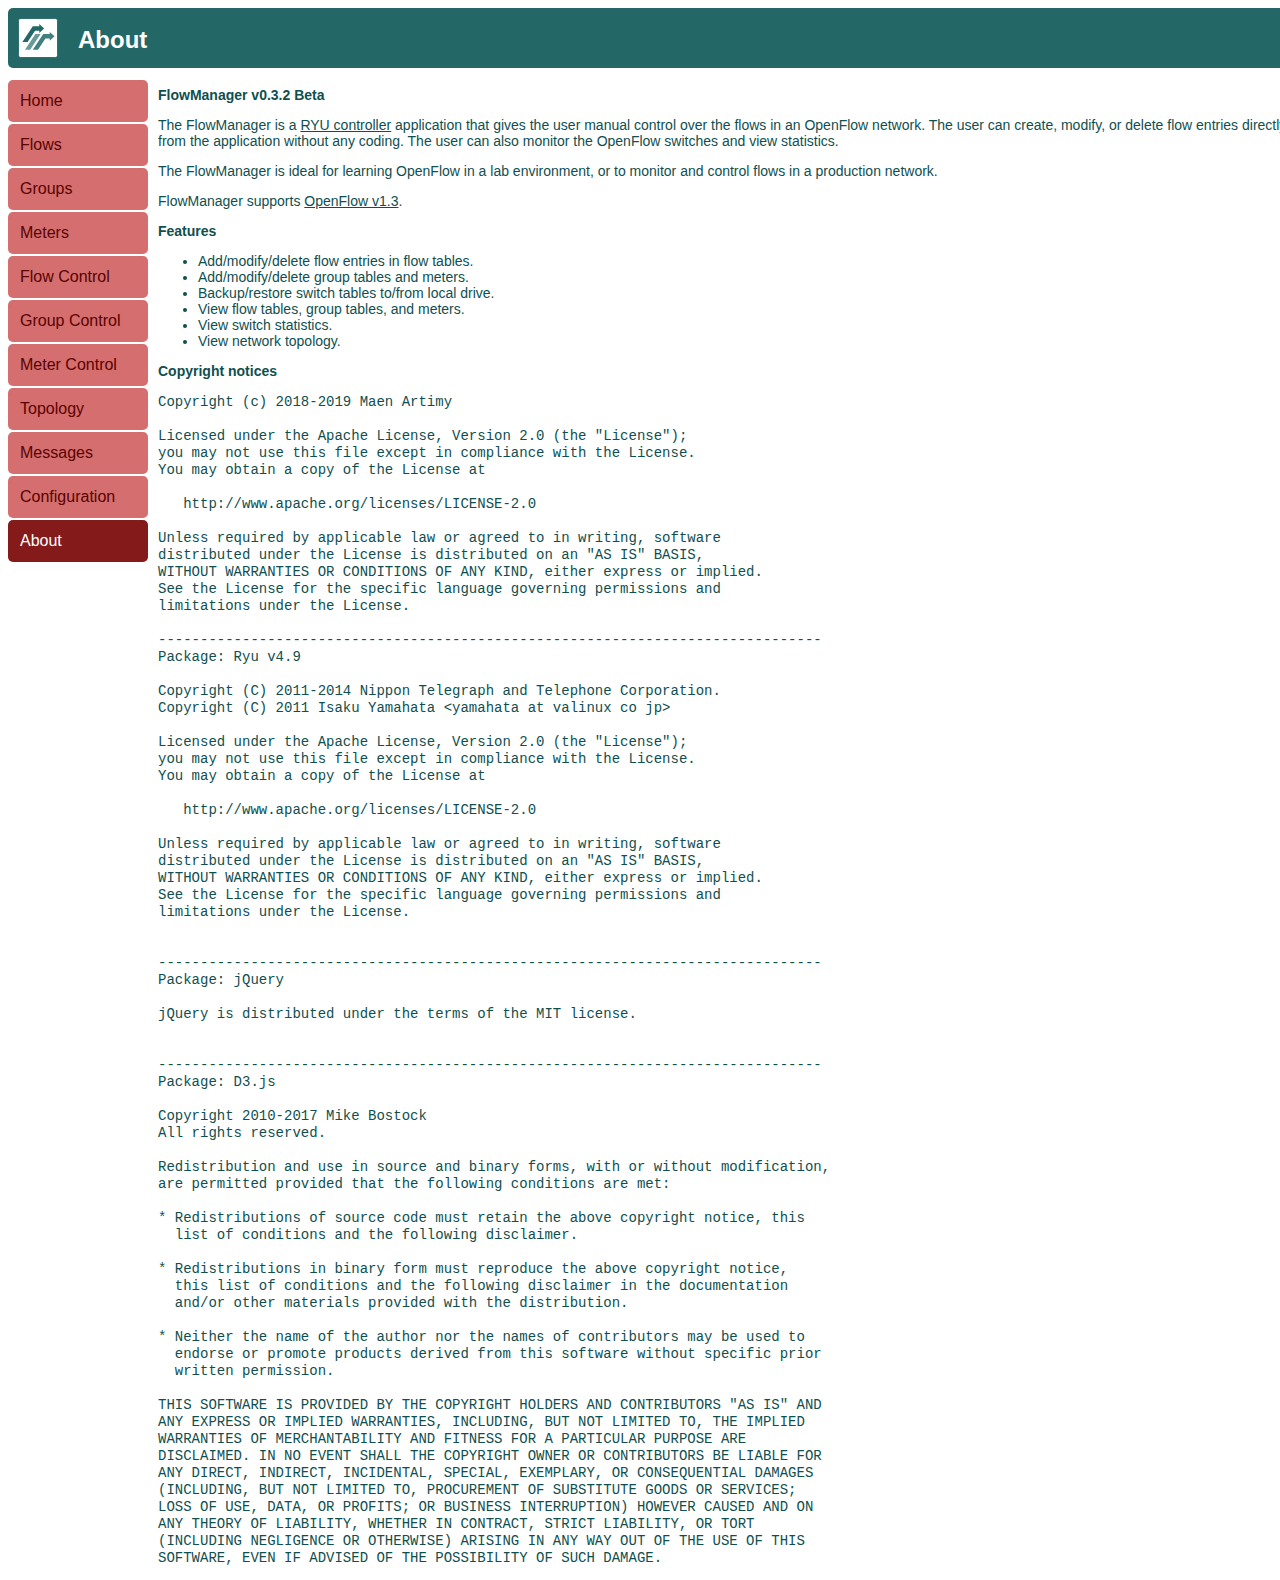
<file: flowmanager_1.0/about.html>
<!DOCTYPE html>
<meta charset="utf-8">
<html>
<head>
	<title>About FlowManager</title>
	<link rel="shortcut icon" href="img/favicon.ico" type="image/x-icon">
	<link rel="stylesheet" type="text/css" href="css\style.css?v2">
	<link rel="stylesheet" type="text/css" href="css\menu.css?v2">
	<script src="js\jquery-3.3.1.min.js"></script>
</head>
<body>
<div class="container_16">
	<div id="header" class="grid_16">
	<h1>About</h1>
	</div>
	<div id="menu" class="grid_2"></div>
	<div id="main" class="grid_14">
		<h1>FlowManager v0.3.2 Beta</h1>
		<p>The FlowManager is a <a href="https://osrg.github.io/ryu" target="_blank">RYU controller</a> application 
				that gives the user manual control over the flows 
				in an OpenFlow network. The user can create, 
				modify, or delete flow entries directly from the application without any coding. 
				The user can also monitor the OpenFlow switches and 
				view statistics. 
		</p>
		<p>The FlowManager is ideal for learning OpenFlow in a lab environment, or to monitor and control flows in a 
				production network.</p>
		<p>FlowManager supports <a href="https://www.opennetworking.org/" target="_blank">OpenFlow v1.3</a>.</p>

		<h2>Features</h2>
		<ul>
			<li>Add/modify/delete flow entries in flow tables.</li>
			<li>Add/modify/delete group tables and meters.</li>
			<li>Backup/restore switch tables to/from local drive.</li>
			<li>View flow tables, group tables, and meters.</li>
			<li>View switch statistics.</li>
			<li>View network topology.</li>
		</ul>

		
		<h1>Copyright notices</h1>
		<!--p>Copyright &copy 2018 Maen Artimy</p-->
		<pre><span class="license"></span></pre>
		<script language="javascript">$(".license" ).load("LICENSE");</script></pre>
	</div>
</div>
<script src="js\mainmenu.js"></script>
</body>
</html>
</file>
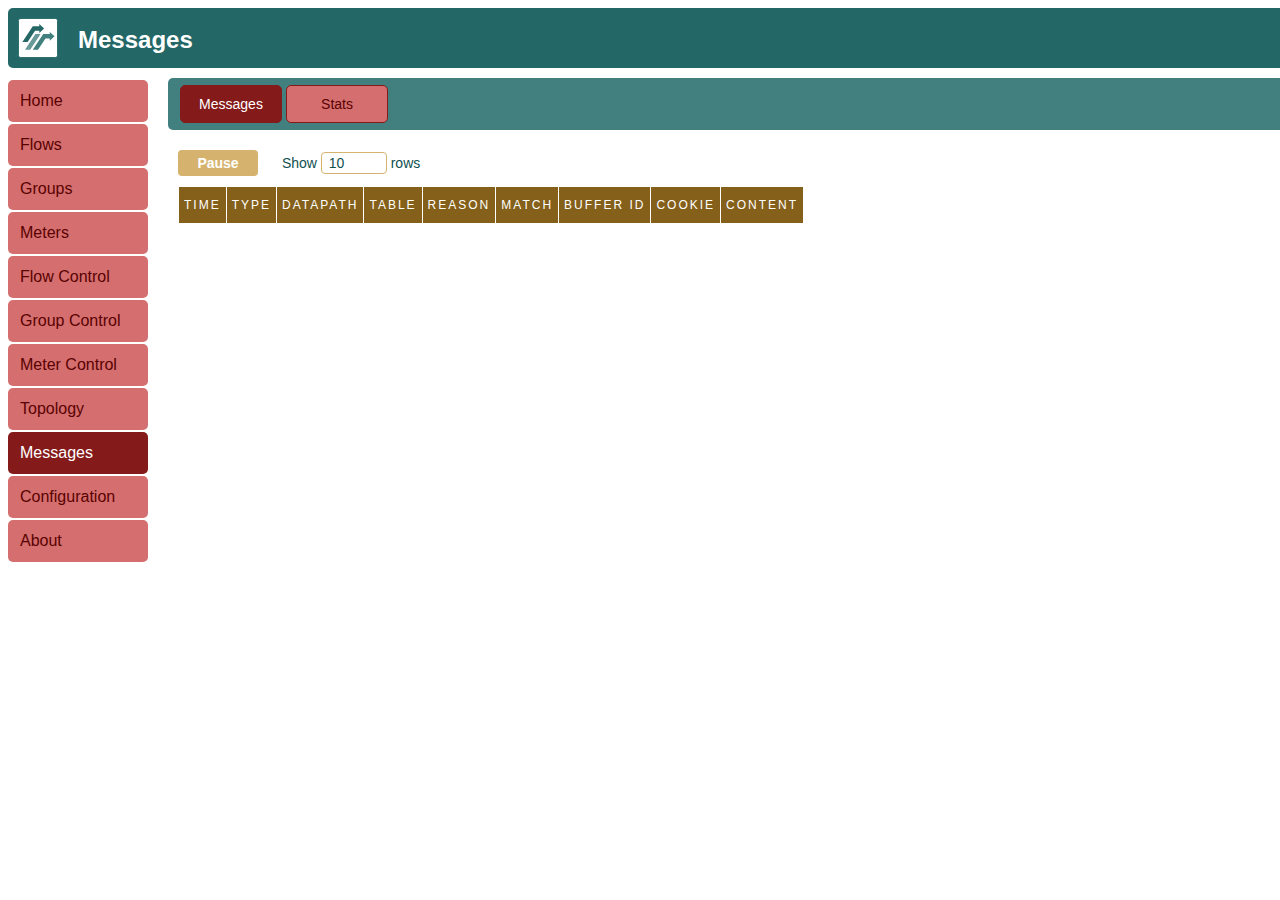
<file: flowmanager_1.0/messages.html>
<!DOCTYPE html>
<meta charset="utf-8">
<html>

<head>
	<title>Messages</title>
	<link rel="shortcut icon" href="img/favicon.ico" type="image/x-icon">
	<link rel="stylesheet" type="text/css" href="css\style.css?v2">
	<link rel="stylesheet" type="text/css" href="css\menu.css?v2">
	<link rel="stylesheet" type="text/css" href="css\form.css?v3">
	<link rel="stylesheet" type="text/css" href="css\table.css?v3">
	<link rel="stylesheet" type="text/css" href="css\tabs.css?v1">	
	<link rel="stylesheet" type="text/css" href="css\topology.css?v1">		
	<script src="js\jquery-3.3.1.min.js"></script>
	<script src="js/d3/d3.min.js"></script>
</head>

<body>
	<div class="container_16">
		<div id="header" class="grid_16">
			<h1>Messages</h1>
			<!--button type="button" class="refresh">Refresh</button-->
		</div>
		<div id="menu" class="grid_2"></div>
		<div id="main" class="grid_14"></div>
	</div>
	<script src="js\mainmenu.js"></script>
	<script src="js\common.js?v2"></script>
	<script src="js\tree.js?v1"></script>
	<script src="js\messages.js?v1"></script>
</body>

</html>
</file>
